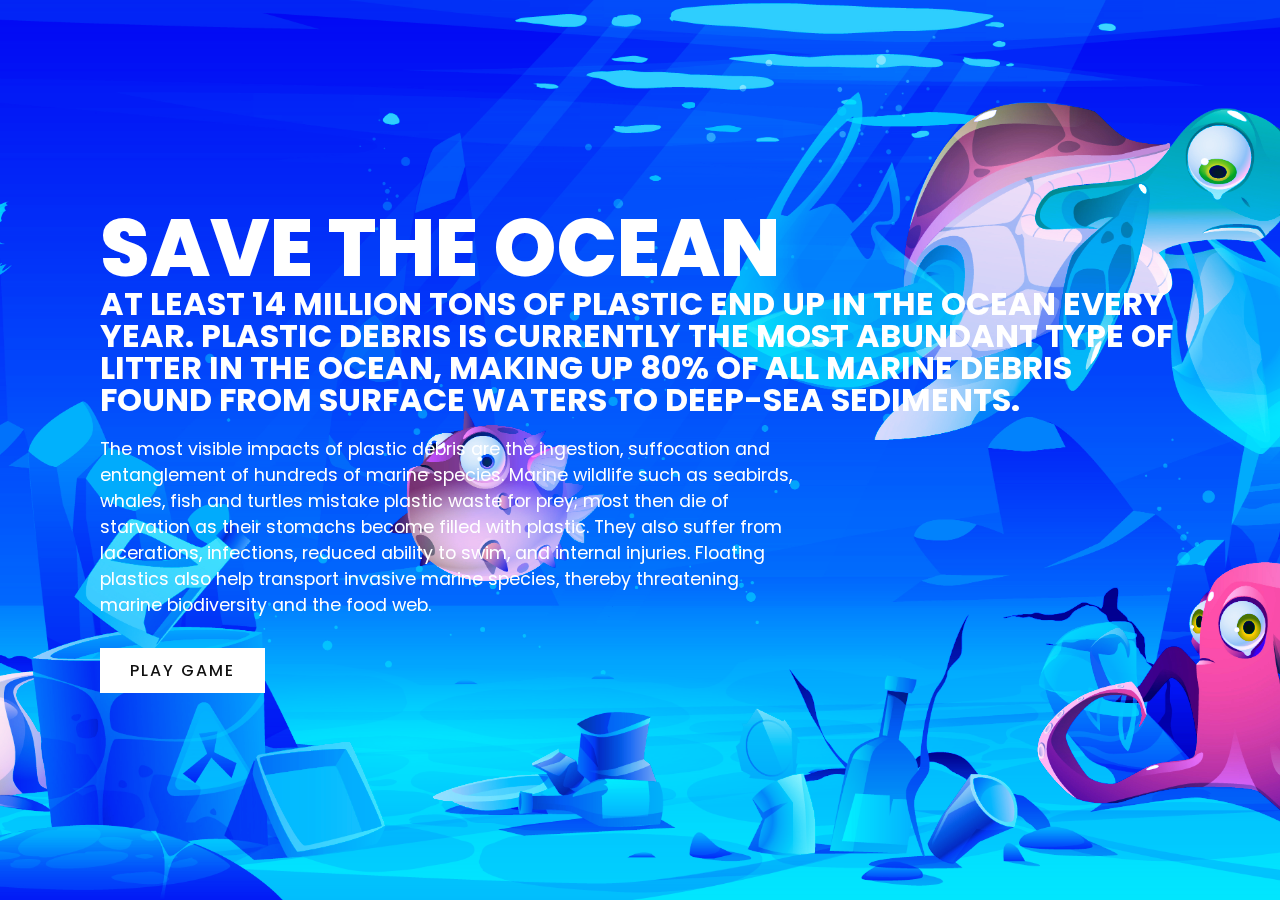
<file: index.html>
<!DOCTYPE html>
<html lang="en">

<head>
    <meta charset="UTF-8">
    <meta name="viewport" content="width=device-width, initial-scale-1.0">
    <title>Save the Ocean</title>
    <link rel="stylesheet" href="game/index.css">
    <link rel="manifest" href="manifest.json" />
    <!-- ios support -->
    <link rel="apple-touch-icon" href="game/icons/icon128.png" />
    <link rel="apple-touch-icon" href="game/icons/icon256.png" />
    <link rel="apple-touch-icon" href="game/icons/icon512.png" />
    <meta name="apple-mobile-web-app-status-bar" content="#3941db" />
    <meta name="theme-color" content="#3941db" />
</head>

<body>
    <section class="landingpage">
        <header>
            <h2 class="title"></h2>
            <div class="toggle"></div>
        </header>
        <div class="overlay"></div>
        <div class="text">
            <h2>Save the Ocean</h2>
            <h3>At least 14 million tons of plastic end up in the ocean every year. Plastic debris is currently the most
                abundant type of litter in the ocean, making up 80% of all marine debris found from surface waters to
                deep-sea sediments. </h3>
            <p>The most visible impacts of plastic debris are the ingestion, suffocation and entanglement of hundreds of
                marine species. Marine wildlife such as seabirds, whales, fish and turtles mistake plastic waste for
                prey; most then die of starvation
                as their stomachs become filled with plastic. They also suffer from lacerations, infections, reduced
                ability to swim, and internal injuries. Floating plastics also help transport invasive marine species,
                thereby threatening marine biodiversity
                and the food web.</p>
            <a href="game/game.html">Play Game</a>
        </div>
    </section>
    <div class="menu">
        <ul>
            <li><a href="game/howtoplay.html">How to play</a></li>
            <li><a href="game/whatistheissue.html">What is the issue?</a></li>
            <li><a href="game/whyisitimportant.html">Why is it important?</a></li>
            <li><a href="game/whatcanbedone.html">What can be done?</a></li>
            <li><a href="game/links.html">Further reading</a></li>
            <li><a href="mailto:spyridon.d.kavvadias@gmail.com">Contact</a></li>
        </ul>
    </div>
    <script src="game/index.js"></script>
</body>
</file>
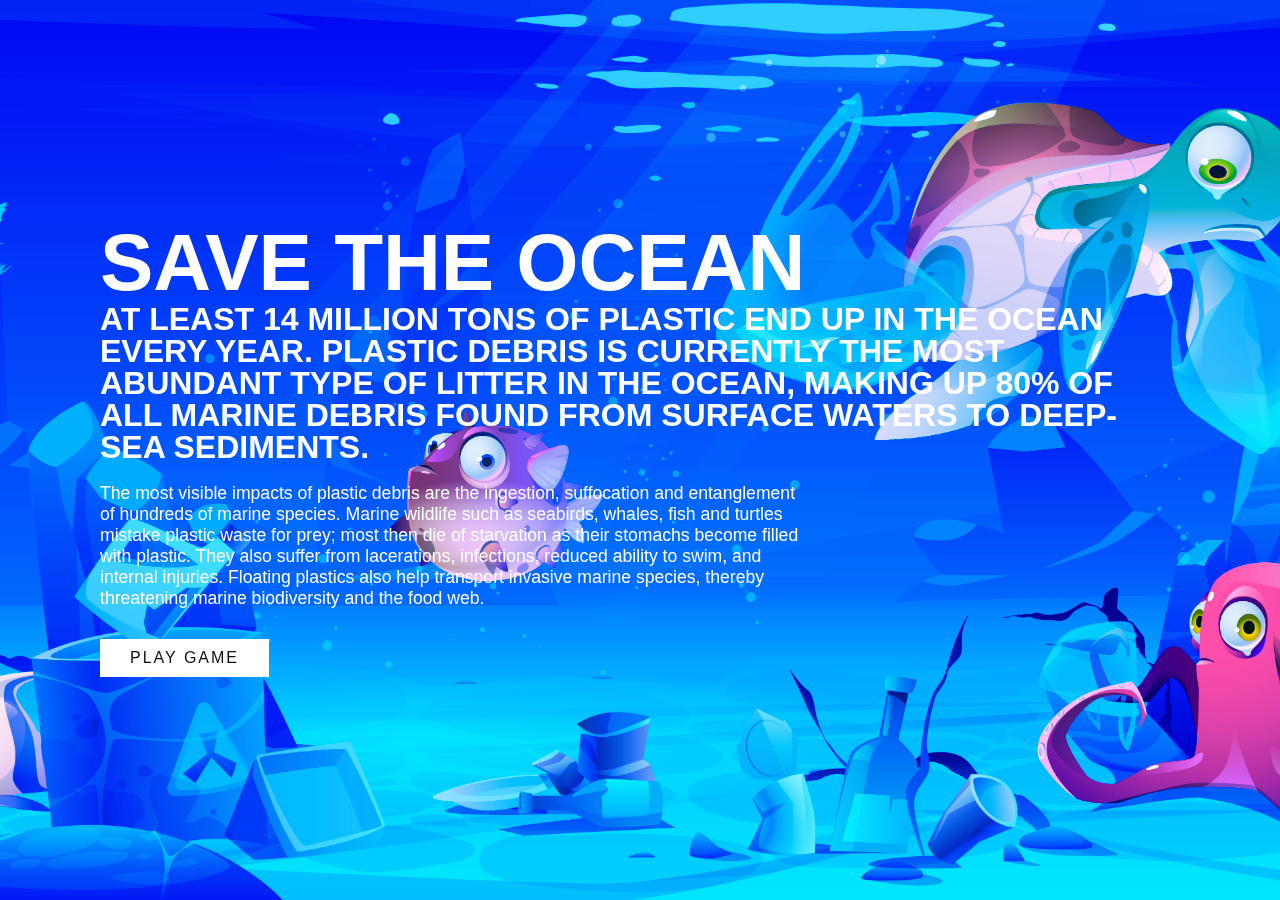
<file: play.html>
<!DOCTYPE html>
<html lang="en">

<head>
    <meta charset="UTF-8">
    <meta name="viewport" content="width=device-width, initial-scale-1.0">
    <title>Save the Ocean</title>
    <link rel="stylesheet" href="game/index.css">
</head>

<body>
    <section class="landingpage">
        <header>
            <h2 class="title"></h2>
            <div class="toggle"></div>
        </header>
        <div class="overlay"></div>
        <div class="text">
            <h2>Save the Ocean</h2>
            <h3>At least 14 million tons of plastic end up in the ocean every year. Plastic debris is currently the most
                abundant type of litter in the ocean, making up 80% of all marine debris found from surface waters to
                deep-sea sediments. </h3>
            <p>The most visible impacts of plastic debris are the ingestion, suffocation and entanglement of hundreds of
                marine species. Marine wildlife such as seabirds, whales, fish and turtles mistake plastic waste for
                prey; most then die of starvation
                as their stomachs become filled with plastic. They also suffer from lacerations, infections, reduced
                ability to swim, and internal injuries. Floating plastics also help transport invasive marine species,
                thereby threatening marine biodiversity
                and the food web.</p>
            <a href="game/game.html">Play Game</a>
        </div>
    </section>
    <div class="menu">
        <ul>
            <li><a href="game/howtoplay.html">How to play</a></li>
            <li><a href="game/whatistheissue.html">What is the issue?</a></li>
            <li><a href="game/whyisitimportant.html">Why is it important?</a></li>
            <li><a href="game/whatcanbedone.html">What can be done?</a></li>
            <li><a href="game/links.html">Further reading</a></li>
            <li><a href="mailto:mai22024@uom.edu.gr">Contact</a></li>
        </ul>
    </div>
    <script src="game/index.js"></script>
</body>
</file>
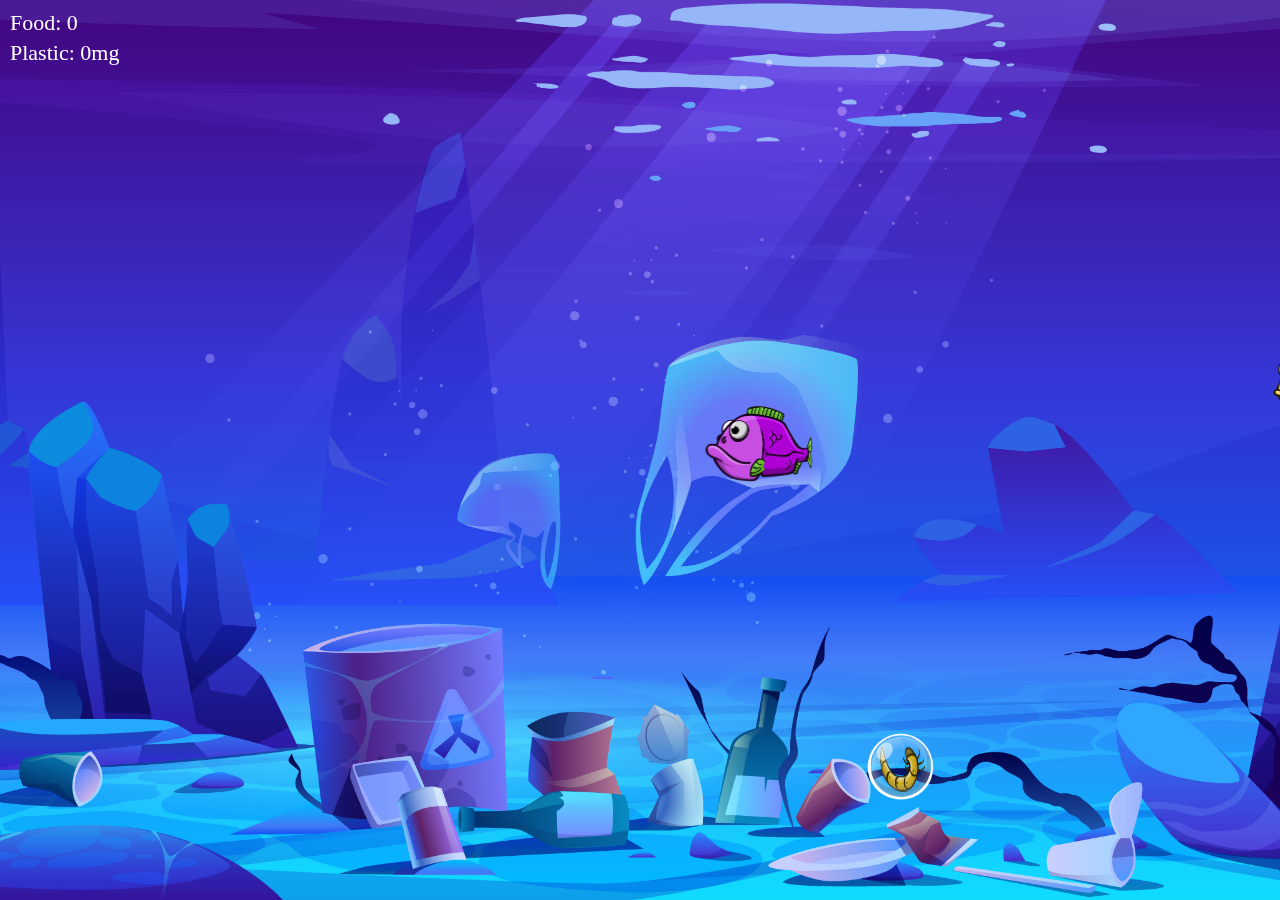
<file: game/game.html>
<!DOCTYPE html>
<html lang="en">

<head>
    <meta charset="UTF-8">
    <meta name="viewport" content="width=device-width, initial-scale-1.0">
    <title>Save the Ocean</title>
    <link rel="stylesheet" href="game.css">
</head>

<body>
    <canvas id="gameCanvas"></canvas>
    <script src="game.js"></script>
</body>

</html>
</file>
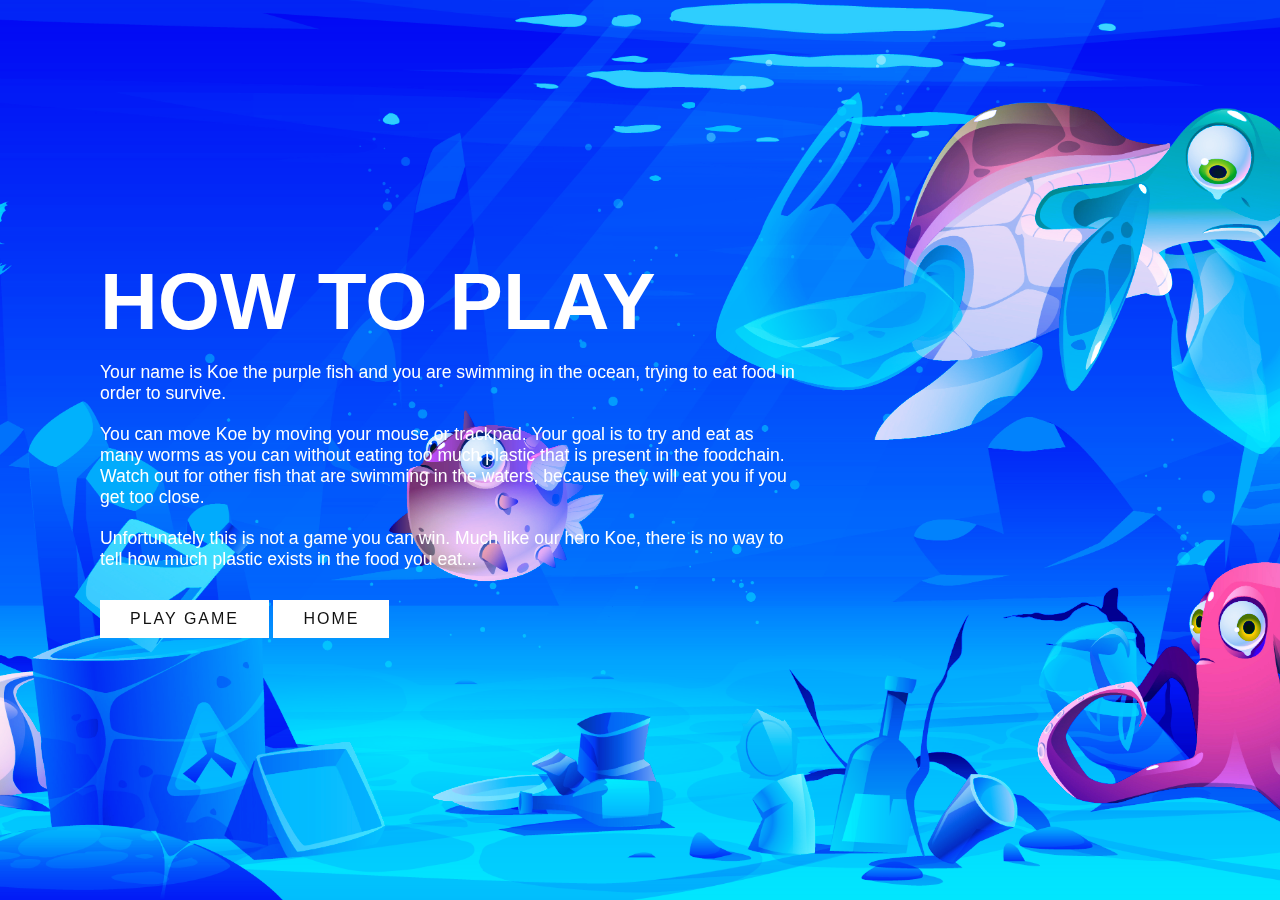
<file: game/howtoplay.html>
<!DOCTYPE html>
<html lang="en">

<head>
    <meta charset="UTF-8">
    <meta name="viewport" content="width=device-width, initial-scale-1.0">
    <title>Save the Ocean</title>
    <link rel="stylesheet" href="index.css">
</head>

<body>
    <section class="landingpage">
        <div class="overlay"></div>
        <div class="text">
            <h2>How to play</h2>
            <p>Your name is Koe the purple fish and you are swimming in the ocean, trying to eat food in order to
                survive.</p>
            <p>You can move Koe by moving your mouse or trackpad. Your goal is to try and eat as many worms as you can
                without eating too much plastic that is present in the foodchain. Watch out for other fish that are
                swimming in the waters, because they
                will eat you if you get too close.</p>
            <p>Unfortunately this is not a game you can win. Much like our hero Koe, there is no way to tell how much
                plastic exists in the food you eat...</p>
            </p>
            <a href="game.html">Play Game</a>
            <a href="../index.html">Home</a>
        </div>
    </section>
</body>
</file>
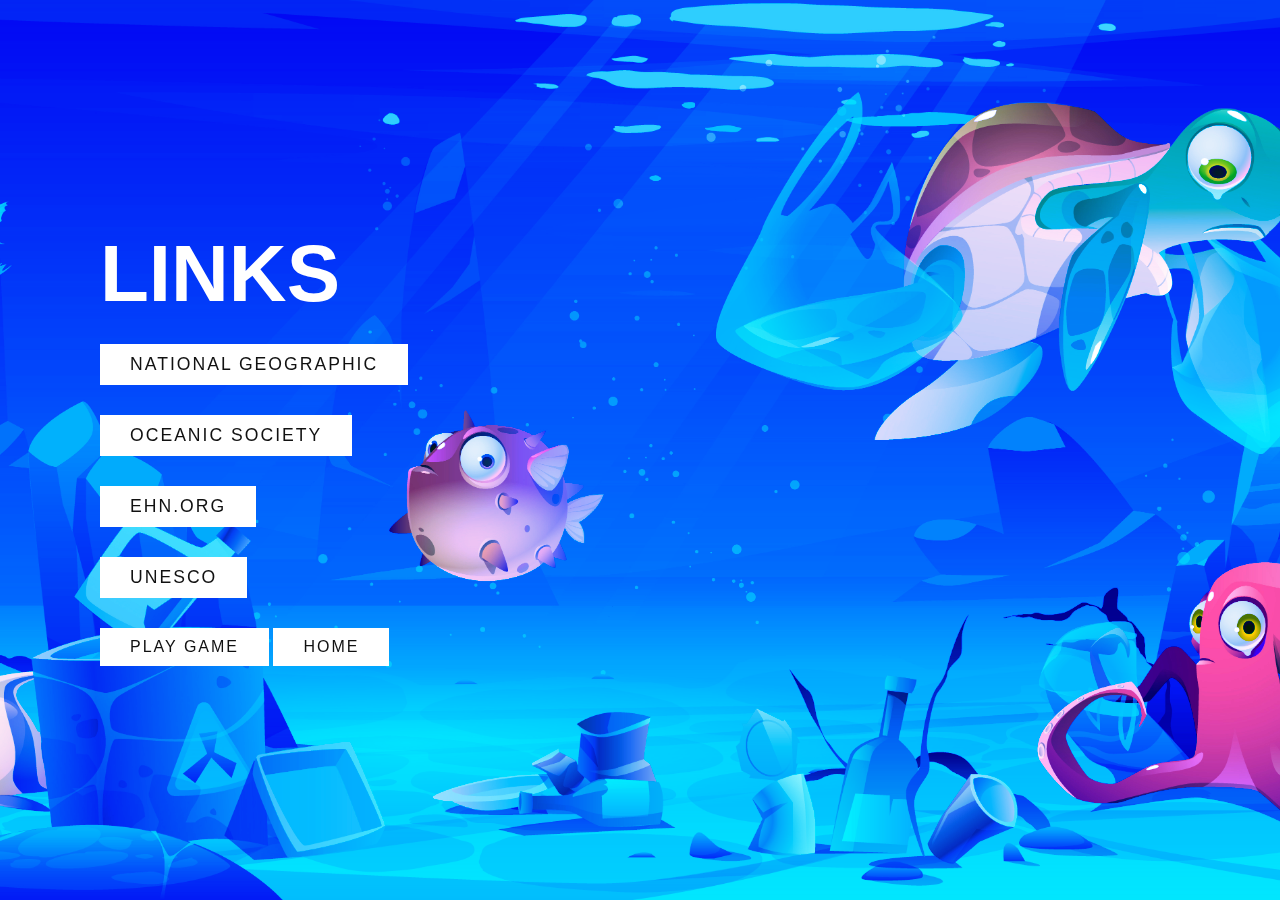
<file: game/links.html>
<!DOCTYPE html>
<html lang="en">

<head>
    <meta charset="UTF-8">
    <meta name="viewport" content="width=device-width, initial-scale-1.0">
    <title>Save the Ocean</title>
    <link rel="stylesheet" href="index.css">
</head>

<body>
    <section class="landingpage">
        <div class="overlay"></div>
        <div class="text">
            <h2>Links</h2>
            <p><a href="https://www.nationalgeographic.com/environment/article/plastic-pollution" target="_blank"
                    rel="noopener noreferrer">National Geographic</a></p>
            <p><a href="https://www.oceanicsociety.org/resources/7-ways-to-reduce-ocean-plastic-pollution-today/"
                    target="_blank" rel="noopener noreferrer">Oceanic Society</a></p>
            <p><a href="https://www.ehn.org/ocean-plastic-pollution-2654378379.html" target="_blank"
                    rel="noopener noreferrer">ehn.org</a></p>
            <p><a href="https://oceanliteracy.unesco.org/plastic-pollution-ocean/" target="_blank"
                    rel="noopener noreferrer">UNESCO</a></p>
            <a href="game.html">Play Game</a>
            <a href="../index.html">Home</a>
        </div>
    </section>
</body>
</file>
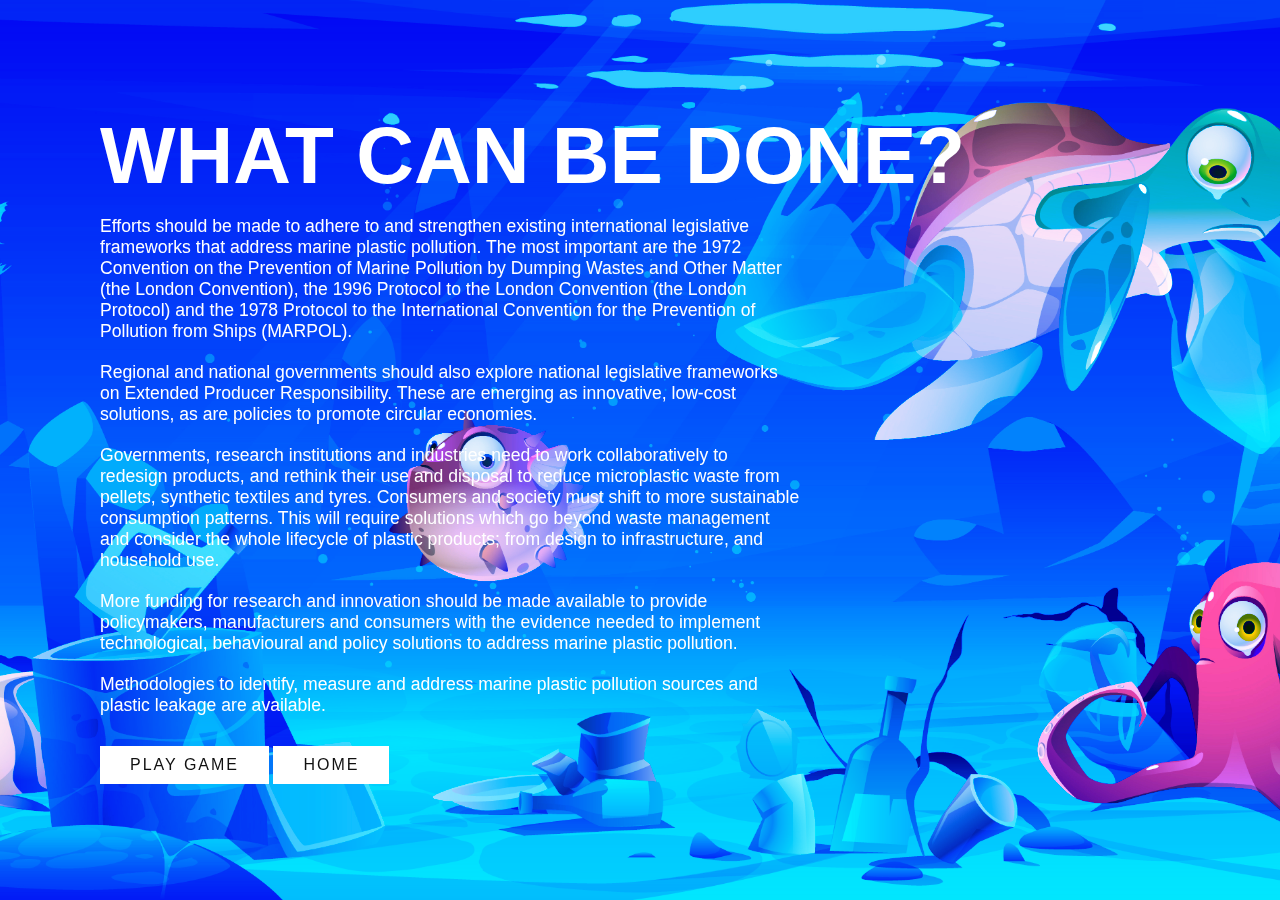
<file: game/whatcanbedone.html>
<!DOCTYPE html>
<html lang="en">

<head>
    <meta charset="UTF-8">
    <meta name="viewport" content="width=device-width, initial-scale-1.0">
    <title>Save the Ocean</title>
    <link rel="stylesheet" href="index.css">
</head>

<body>
    <section class="landingpage">
        <div class="overlay"></div>
        <div class="text">
            <h2>What can be done?</h2>
            <p>Efforts should be made to adhere to and strengthen existing international legislative frameworks that
                address marine plastic pollution. The most important are the 1972 Convention on the Prevention of Marine
                Pollution by Dumping Wastes and
                Other Matter (the London Convention), the 1996 Protocol to the London Convention (the London Protocol)
                and the 1978 Protocol to the International Convention for the Prevention of Pollution from Ships
                (MARPOL).</p>
            <p>Regional and national governments should also explore national legislative frameworks on Extended
                Producer Responsibility. These are emerging as innovative, low-cost solutions, as are policies to
                promote circular economies.</p>
            <p>Governments, research institutions and industries need to work collaboratively to redesign products, and
                rethink their use and disposal to reduce microplastic waste from pellets, synthetic textiles and tyres.
                Consumers and society must shift
                to more sustainable consumption patterns. This will require solutions which go beyond waste management
                and consider the whole lifecycle of plastic products; from design to infrastructure, and household use.
            </p>
            <p>More funding for research and innovation should be made available to provide policymakers, manufacturers
                and consumers with the evidence needed to implement technological, behavioural and policy solutions to
                address marine plastic pollution.</p>
            <p>Methodologies to identify, measure and address marine plastic pollution sources and plastic leakage are
                available.</p>
            <a href="game.html">Play Game</a>
            <a href="../index.html">Home</a>
        </div>
    </section>
</body>
</file>
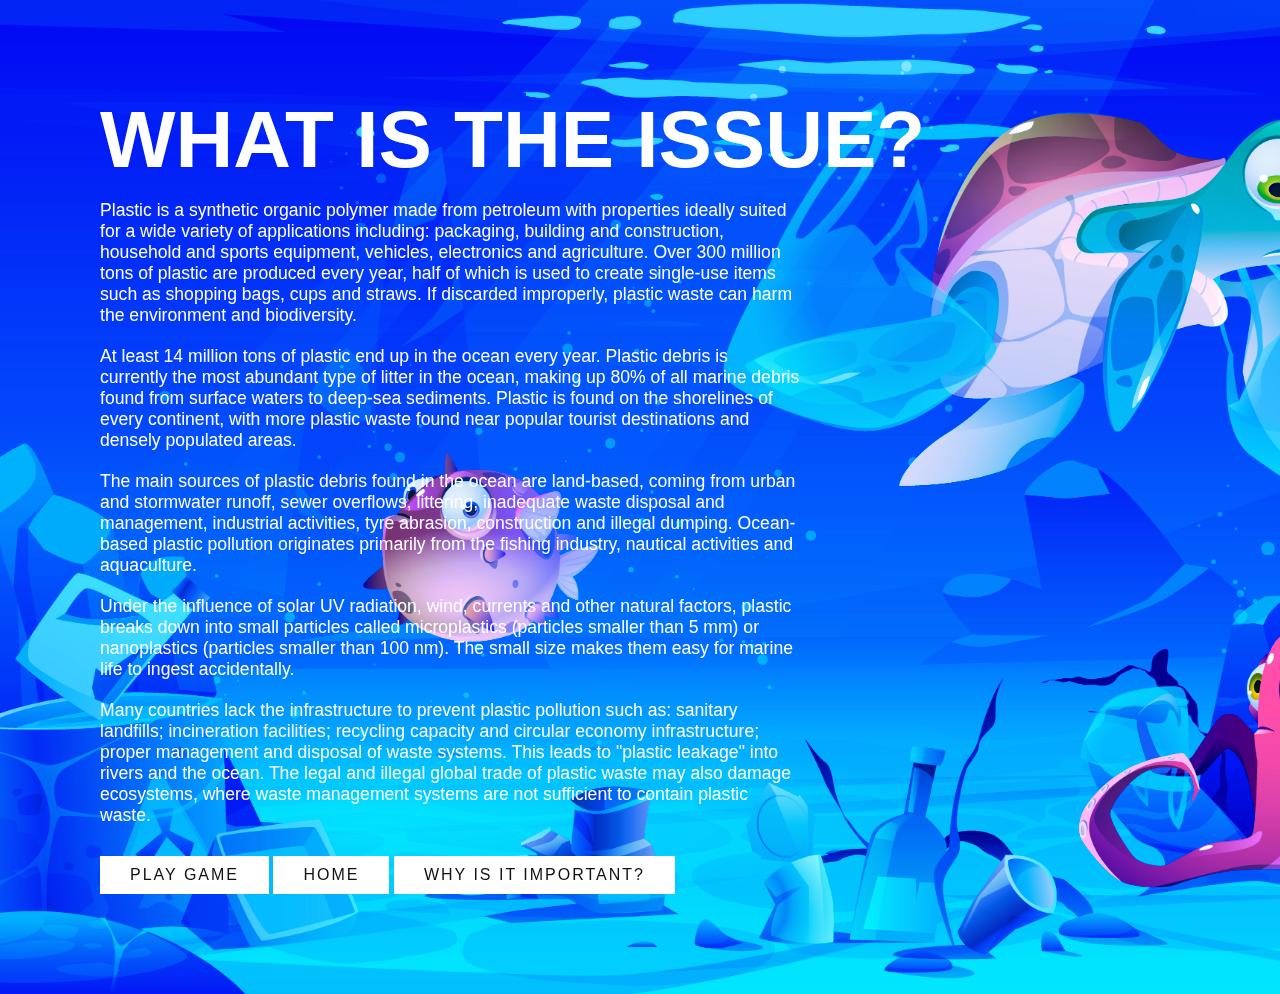
<file: game/whatistheissue.html>
<!DOCTYPE html>
<html lang="en">

<head>
    <meta charset="UTF-8">
    <meta name="viewport" content="width=device-width, initial-scale-1.0">
    <title>Save the Ocean</title>
    <link rel="stylesheet" href="index.css">
</head>

<body>
    <section class="landingpage">
        <div class="overlay"></div>
        <div class="text">
            <h2>What is the issue?</h2>
            <p>Plastic is a synthetic organic polymer made from petroleum with properties ideally suited for a wide
                variety of applications including: packaging, building and construction, household and sports equipment,
                vehicles, electronics and agriculture.
                Over 300 million tons of plastic are produced every year, half of which is used to create single-use
                items such as shopping bags, cups and straws. If discarded improperly, plastic waste can harm the
                environment and biodiversity.</p>
            <p>At least 14 million tons of plastic end up in the ocean every year. Plastic debris is currently the most
                abundant type of litter in the ocean, making up 80% of all marine debris found from surface waters to
                deep-sea sediments. Plastic is found
                on the shorelines of every continent, with more plastic waste found near popular tourist destinations
                and densely populated areas.</p>
            <p>The main sources of plastic debris found in the ocean are land-based, coming from urban and stormwater
                runoff, sewer overflows, littering, inadequate waste disposal and management, industrial activities,
                tyre abrasion, construction and illegal
                dumping. Ocean-based plastic pollution originates primarily from the fishing industry, nautical
                activities and aquaculture.</p>
            <p>Under the influence of solar UV radiation, wind, currents and other natural factors, plastic breaks down
                into small particles called microplastics (particles smaller than 5 mm) or nanoplastics (particles
                smaller than 100 nm). The small size
                makes them easy for marine life to ingest accidentally.</p>
            <p>Many countries lack the infrastructure to prevent plastic pollution such as: sanitary landfills;
                incineration facilities; recycling capacity and circular economy infrastructure; proper management and
                disposal of waste systems. This leads to
                "plastic leakage" into rivers and the ocean. The legal and illegal global trade of plastic waste may
                also damage ecosystems, where waste management systems are not sufficient to contain plastic waste.</p>
            <a href="game.html">Play Game</a>
            <a href="../index.html">Home</a>
            <a href="whyisitimportant.html">Why is it important?</a>
        </div>
    </section>
</body>
</file>
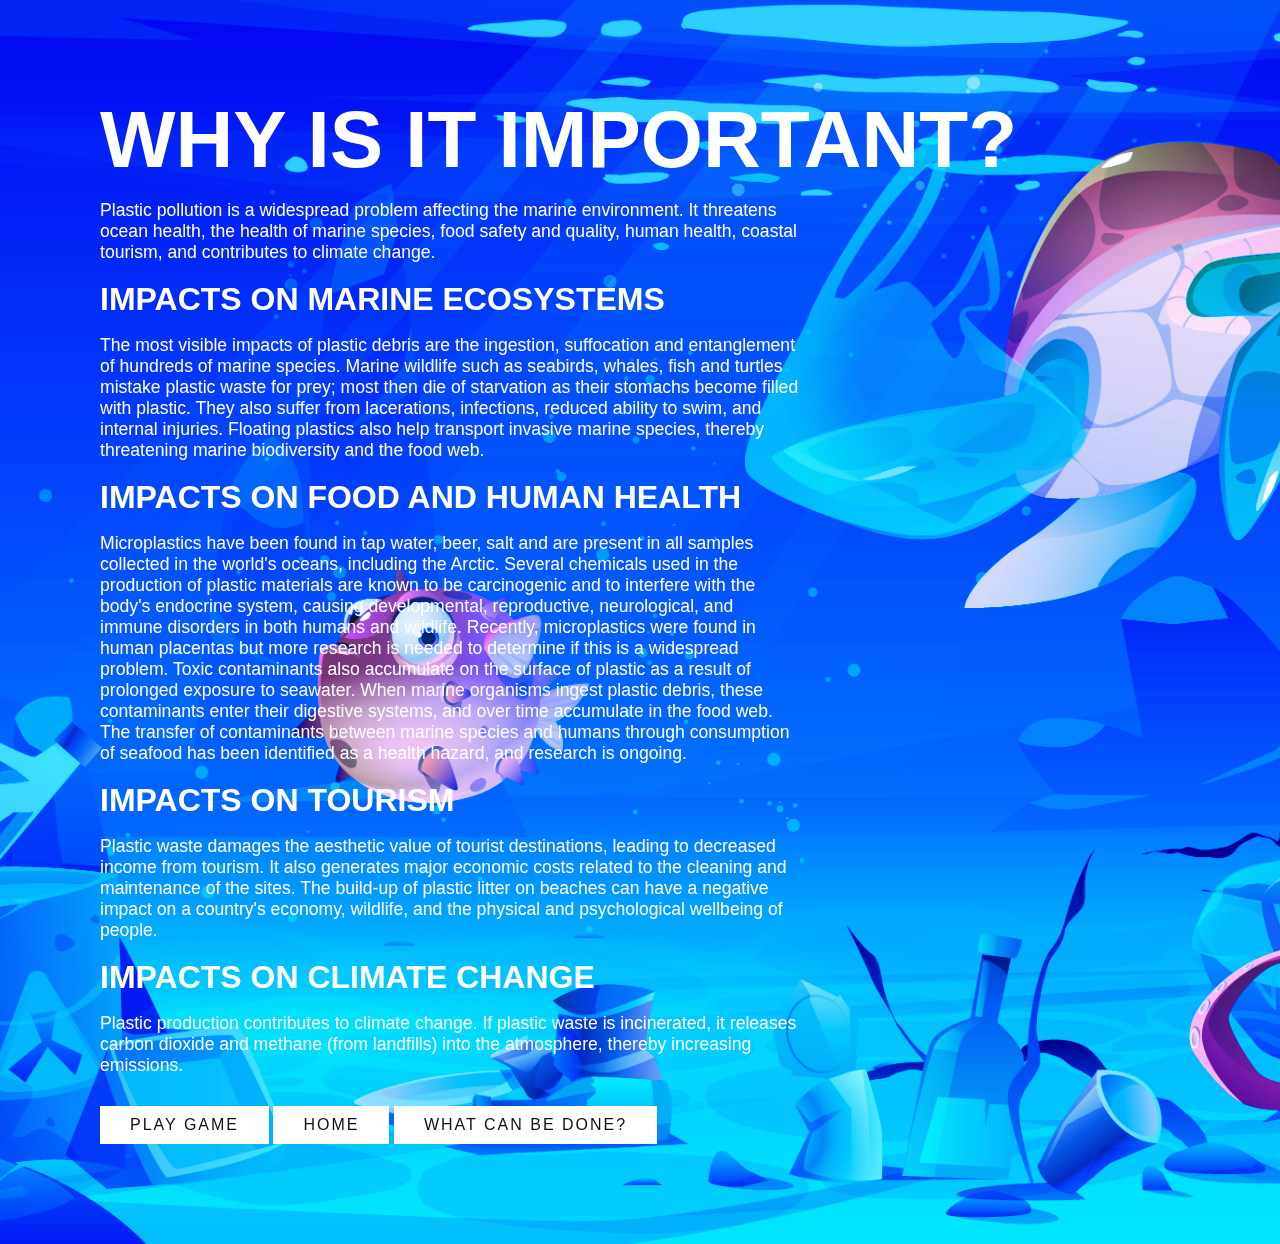
<file: game/whyisitimportant.html>
<!DOCTYPE html>
<html lang="en">

<head>
    <meta charset="UTF-8">
    <meta name="viewport" content="width=device-width, initial-scale-1.0">
    <title>Save the Ocean</title>
    <link rel="stylesheet" href="index.css">
</head>

<body>
    <section class="landingpage">
        <div class="overlay"></div>
        <div class="text">
            <h2>Why is it important?</h2>
            <p>Plastic pollution is a widespread problem affecting the marine environment. It threatens ocean health,
                the health of marine species, food safety and quality, human health, coastal tourism, and contributes to
                climate change.</p>
            <h3>Impacts on marine ecosystems</h3>
            <p>The most visible impacts of plastic debris are the ingestion, suffocation and entanglement of hundreds of
                marine species. Marine wildlife such as seabirds, whales, fish and turtles mistake plastic waste for
                prey; most then die of starvation
                as their stomachs become filled with plastic. They also suffer from lacerations, infections, reduced
                ability to swim, and internal injuries. Floating plastics also help transport invasive marine species,
                thereby threatening marine biodiversity
                and the food web.</p>
            <h3>Impacts on food and human health</h3>
            <p>Microplastics have been found in tap water, beer, salt and are present in all samples collected in the
                world's oceans, including the Arctic. Several chemicals used in the production of plastic materials are
                known to be carcinogenic and to
                interfere with the body's endocrine system, causing developmental, reproductive, neurological, and
                immune disorders in both humans and wildlife. Recently, microplastics were found in human placentas but
                more research is needed to determine
                if this is a widespread problem. Toxic contaminants also accumulate on the surface of plastic as a
                result of prolonged exposure to seawater. When marine organisms ingest plastic debris, these
                contaminants enter their digestive systems,
                and over time accumulate in the food web. The transfer of contaminants between marine species and humans
                through consumption of seafood has been identified as a health hazard, and research is ongoing.</p>
            <h3>Impacts on tourism</h3>
            <p>Plastic waste damages the aesthetic value of tourist destinations, leading to decreased income from
                tourism. It also generates major economic costs related to the cleaning and maintenance of the sites.
                The build-up of plastic litter on beaches
                can have a negative impact on a country's economy, wildlife, and the physical and psychological
                wellbeing of people.</p>
            <h3>Impacts on climate change</h3>
            <p>Plastic production contributes to climate change. If plastic waste is incinerated, it releases carbon
                dioxide and methane (from landfills) into the atmosphere, thereby increasing emissions.</p>
            <a href="game.html">Play Game</a>
            <a href="../index.html">Home</a>
            <a href="whatcanbedone.html">What can be done?</a>
        </div>
    </section>
</body>
</file>
<file: game/index.css>
@import url('https://fonts.googleapis.com/css?family=Poppins:200,300,400,500,600,700,800,900&display=swap');

* {
    margin: 0;
    padding: 0;
    box-sizing: border-box;
    font-family: 'Poppins', sans-serif;
}

header {
    position: absolute;
    top: 0;
    left: 0;
    width: 100%;
    padding: 40px 100px;
    z-index: 1000;
    display: flex;
    justify-content: space-between;
    align-items: center;
}

header .title {
    color: #fff;
    text-transform: uppercase;
    cursor: pointer;
}

.toggle {
    position: relative;
    width: 60px;
    height: 60px;
    background: url(https://i.ibb.co/HrfVRcx/menu.png);
    background-repeat: no-repeat;
    background-size: 30px;
    background-position: center;
    cursor: pointer;
}

.toggle.active {
    background: url(https://i.ibb.co/rt3HybH/close.png);
    background-repeat: no-repeat;
    background-size: 25px;
    background-position: center;
    cursor: pointer;
}

.landingpage {
    position: absolute;
    right: 0;
    width: 100%;
    min-height: 100vh;
    padding: 100px;
    display: flex;
    justify-content: space-between;
    align-items: center;
    background: url("assets/backgrounds/index.jpg");
    background-position: center;
    background-repeat: no-repeat;
    background-size: cover;
    transition: 0.5s;
    z-index: 2;
}

.landingpage.active {
    right: 300px;
}

.overlay {
    position: absolute;
    top: 0;
    left: 0;
    width: 100%;
    height: 100%;
    background: #03a9f4;
    mix-blend-mode: overlay;
}

.text {
    position: relative;
    z-index: 10;
}

.text h2 {
    font-size: 5em;
    font-weight: 800;
    color: #fff;
    line-height: 1em;
    text-transform: uppercase;
}

.text h3 {
    font-size: 2em;
    font-weight: 700;
    color: #fff;
    line-height: 1em;
    text-transform: uppercase;
}

.text p {
    font-size: 1.1em;
    color: #fff;
    margin: 20px 0;
    font-weight: 400;
    max-width: 700px;
}

.text a {
    display: inline-block;
    font-size: 1em;
    background: #fff;
    padding: 10px 30px;
    text-transform: uppercase;
    text-decoration: none;
    font-weight: 500;
    margin-top: 10px;
    color: #111;
    letter-spacing: 2px;
    transition: 0.2s;
}

.text a:hover {
    letter-spacing: 6px;
}

.social {
    position: absolute;
    z-index: 10;
    bottom: 20px;
    display: flex;
    justify-content: center;
    align-items: center;
}

.social li {
    list-style: none;
}

.social li a {
    display: inline-block;
    margin-right: 20px;
    filter: invert(1);
    transform: scale(0.5);
    transition: 0.5s;
}

.social li a:hover {
    transform: scale(0.5) translateY(-15px);
}

.menu {
    position: absolute;
    top: 0;
    right: 0;
    width: 300px;
    height: 100%;
    display: flex;
    justify-content: center;
    align-items: center;
}

.menu ul {
    position: relative;
}

.menu ul li {
    list-style: none;
}

.menu ul li a {
    text-decoration: none;
    font-size: 22px;
    color: #111;
}

.menu ul li a:hover {
    color: #03a9f4;
}

@media (max-width: 991px) {

    .landingpage,
    .landingpage header {
        padding: 40px;
    }

    .text h2 {
        font-size: 3em;
    }

    .text h3 {
        font-size: 2em;
    }
}
</file>
<file: game/game.css>
@import url('https://fonts.googleapis.com/css?family=Poppins:200,300,400,500,600,700,800,900&display=swap');

* {
    margin: 0;
    padding: 0;
    box-sizing: border-box;
}

body {
    width: 100vw;
    height: 100vh;
    display: flex;
    justify-content: center;
    align-items: center;
}

#gameCanvas {
    position: fixed;
    left: 0;
    top: 0;
}
</file>
